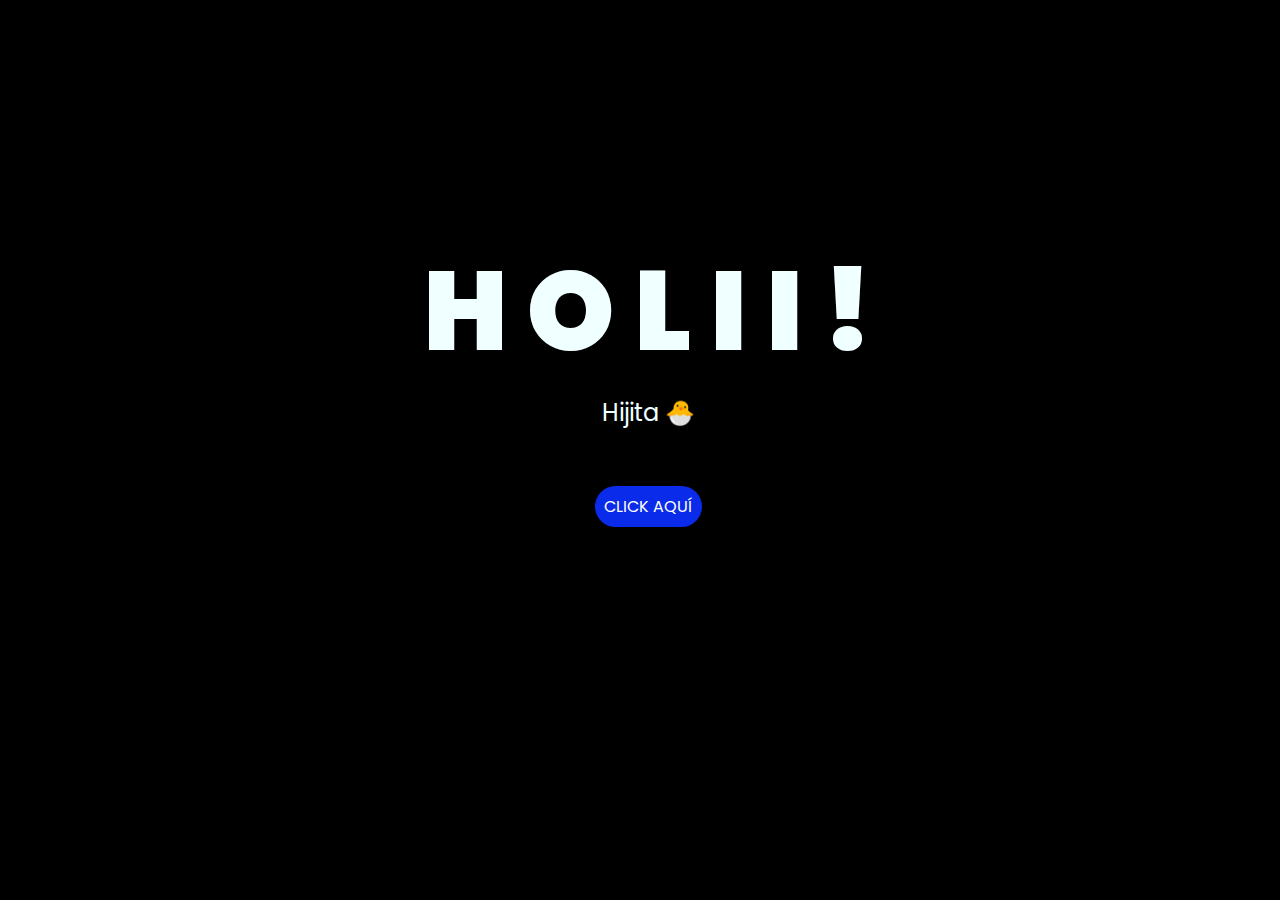
<file: index.html>
<!DOCTYPE html>
<html lang="es">

<head>
    <meta charset="UTF-8">
    <meta http-equiv="X-UA-Compatible" content="IE=edge">
    <meta name="viewport" content="width=device-width, initial-scale=1.0">
    <link rel="stylesheet" href="css/style.css">
    <link rel="icon" href="img/flowers.png" type="image/x-icon">
    <title>Flowers</title>
</head>

<body>
    <div class="greetings">
        <span>H</span>
        <span>O</span>
        <span>L</span>
        <span>I</span>
        <span>I</span>
        <span>!</span>
    </div>
    <div class="description">
        <span>Hijita 🐣<br><br>
            
        </span>
    </div>
    <div class="button">
        <button class="botones">
            <a href="flower.html" style="color: #fff;">CLICK AQUÍ</a>
        </button>
    </div>

</body>

</html>
</file>
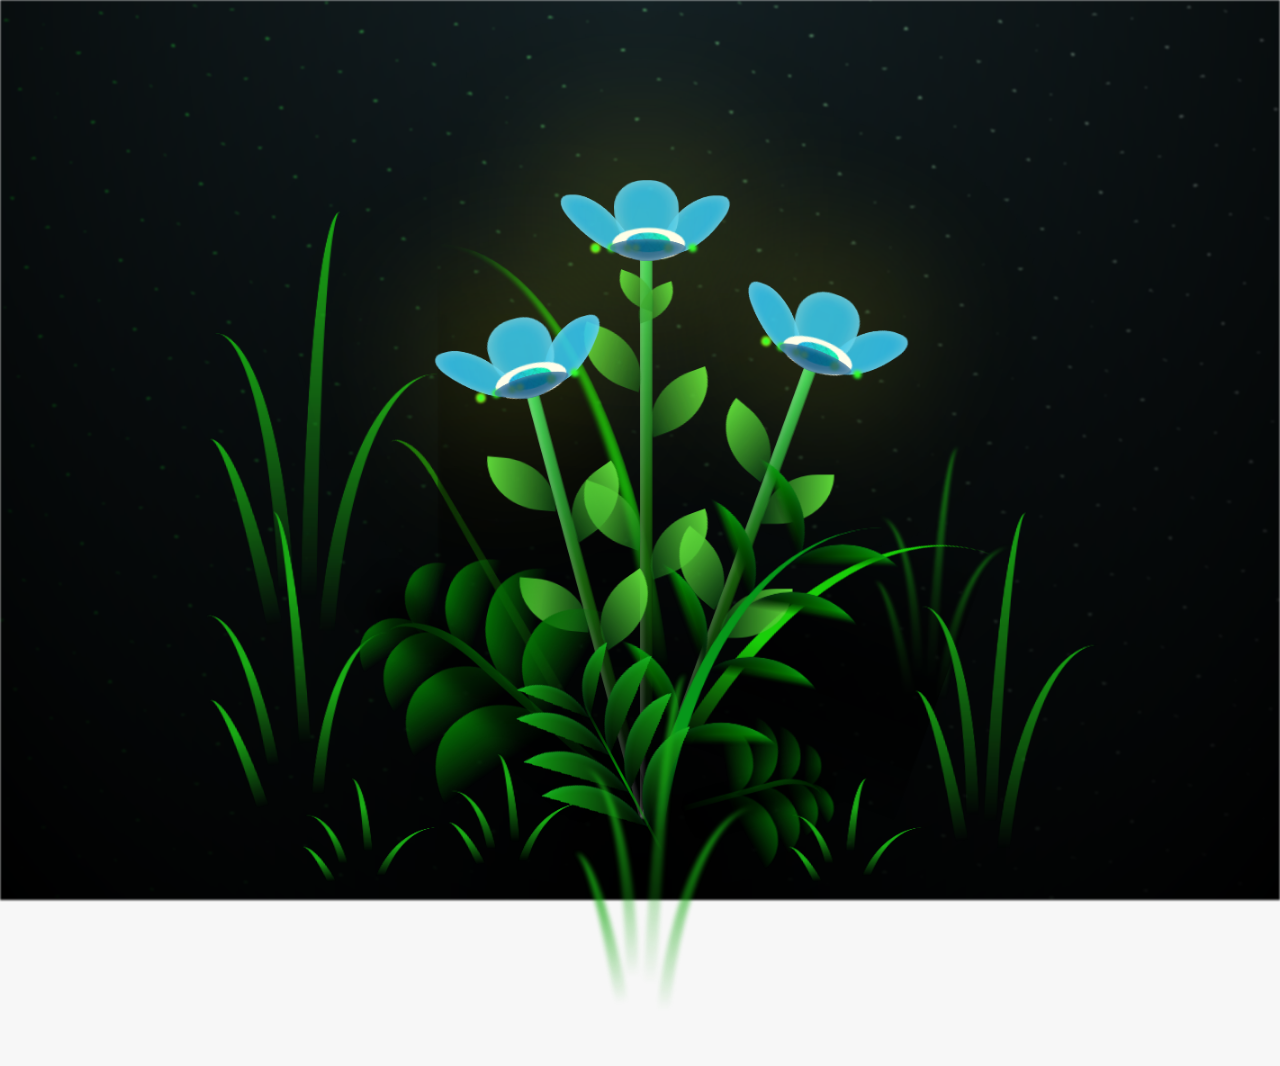
<file: flower.html>
<!DOCTYPE html>
<html lang="es">
  <head>
    <meta charset="UTF-8" />
    <meta http-equiv="X-UA-Compatible" content="IE=edge" />
    <meta name="viewport" content="width=device-width, initial-scale=1.0" />
    <link rel="stylesheet" href="css/main.css" />
    <link rel="icon" href="img/flowers.png" type="image/x-icon" />
    <title>Flower</title>
  </head>
  <body class="container">
    <audio src="sound/Iframe 10cm - Spring Snow (Lovely Runner OST) __ español + easy lyrics [ymdft6FmbUY].mp3" autoplay></audio>
    <div id="lyrics">
     
    </div>
    <h1 class="titulo">💕Estas Flores Son Para Ti Hijita.<br><br>
      Por La Gran Persona Que Eres💕</h1>
  
    <div class="night"></div>
    <div class="flowers">
      <div class="flower flower--1">
        <div class="flower__leafs flower__leafs--1">
          <div class="flower__leaf flower__leaf--1"></div>
          <div class="flower__leaf flower__leaf--2"></div>
          <div class="flower__leaf flower__leaf--3"></div>
          <div class="flower__leaf flower__leaf--4"></div>
          <div class="flower__white-circle"></div>

          <div class="flower__light flower__light--1"></div>
          <div class="flower__light flower__light--2"></div>
          <div class="flower__light flower__light--3"></div>
          <div class="flower__light flower__light--4"></div>
          <div class="flower__light flower__light--5"></div>
          <div class="flower__light flower__light--6"></div>
          <div class="flower__light flower__light--7"></div>
          <div class="flower__light flower__light--8"></div>
        </div>
        <div class="flower__line">
          <div class="flower__line__leaf flower__line__leaf--1"></div>
          <div class="flower__line__leaf flower__line__leaf--2"></div>
          <div class="flower__line__leaf flower__line__leaf--3"></div>
          <div class="flower__line__leaf flower__line__leaf--4"></div>
          <div class="flower__line__leaf flower__line__leaf--5"></div>
          <div class="flower__line__leaf flower__line__leaf--6"></div>
        </div>
      </div>

      <div class="flower flower--2">
        <div class="flower__leafs flower__leafs--2">
          <div class="flower__leaf flower__leaf--1"></div>
          <div class="flower__leaf flower__leaf--2"></div>
          <div class="flower__leaf flower__leaf--3"></div>
          <div class="flower__leaf flower__leaf--4"></div>
          <div class="flower__white-circle"></div>

          <div class="flower__light flower__light--1"></div>
          <div class="flower__light flower__light--2"></div>
          <div class="flower__light flower__light--3"></div>
          <div class="flower__light flower__light--4"></div>
          <div class="flower__light flower__light--5"></div>
          <div class="flower__light flower__light--6"></div>
          <div class="flower__light flower__light--7"></div>
          <div class="flower__light flower__light--8"></div>
        </div>
        <div class="flower__line">
          <div class="flower__line__leaf flower__line__leaf--1"></div>
          <div class="flower__line__leaf flower__line__leaf--2"></div>
          <div class="flower__line__leaf flower__line__leaf--3"></div>
          <div class="flower__line__leaf flower__line__leaf--4"></div>
        </div>
      </div>

      <div class="flower flower--3">
        <div class="flower__leafs flower__leafs--3">
          <div class="flower__leaf flower__leaf--1"></div>
          <div class="flower__leaf flower__leaf--2"></div>
          <div class="flower__leaf flower__leaf--3"></div>
          <div class="flower__leaf flower__leaf--4"></div>
          <div class="flower__white-circle"></div>

          <div class="flower__light flower__light--1"></div>
          <div class="flower__light flower__light--2"></div>
          <div class="flower__light flower__light--3"></div>
          <div class="flower__light flower__light--4"></div>
          <div class="flower__light flower__light--5"></div>
          <div class="flower__light flower__light--6"></div>
          <div class="flower__light flower__light--7"></div>
          <div class="flower__light flower__light--8"></div>
        </div>
        <div class="flower__line">
          <div class="flower__line__leaf flower__line__leaf--1"></div>
          <div class="flower__line__leaf flower__line__leaf--2"></div>
          <div class="flower__line__leaf flower__line__leaf--3"></div>
          <div class="flower__line__leaf flower__line__leaf--4"></div>
        </div>
      </div>

      <div class="grow-ans" style="--d: 1.2s">
        <div class="flower__g-long">
          <div class="flower__g-long__top"></div>
          <div class="flower__g-long__bottom"></div>
        </div>
      </div>

      <div class="growing-grass">
        <div class="flower__grass flower__grass--1">
          <div class="flower__grass--top"></div>
          <div class="flower__grass--bottom"></div>
          <div class="flower__grass__leaf flower__grass__leaf--1"></div>
          <div class="flower__grass__leaf flower__grass__leaf--2"></div>
          <div class="flower__grass__leaf flower__grass__leaf--3"></div>
          <div class="flower__grass__leaf flower__grass__leaf--4"></div>
          <div class="flower__grass__leaf flower__grass__leaf--5"></div>
          <div class="flower__grass__leaf flower__grass__leaf--6"></div>
          <div class="flower__grass__leaf flower__grass__leaf--7"></div>
          <div class="flower__grass__leaf flower__grass__leaf--8"></div>
          <div class="flower__grass__overlay"></div>
        </div>
      </div>

      <div class="growing-grass">
        <div class="flower__grass flower__grass--2">
          <div class="flower__grass--top"></div>
          <div class="flower__grass--bottom"></div>
          <div class="flower__grass__leaf flower__grass__leaf--1"></div>
          <div class="flower__grass__leaf flower__grass__leaf--2"></div>
          <div class="flower__grass__leaf flower__grass__leaf--3"></div>
          <div class="flower__grass__leaf flower__grass__leaf--4"></div>
          <div class="flower__grass__leaf flower__grass__leaf--5"></div>
          <div class="flower__grass__leaf flower__grass__leaf--6"></div>
          <div class="flower__grass__leaf flower__grass__leaf--7"></div>
          <div class="flower__grass__leaf flower__grass__leaf--8"></div>
          <div class="flower__grass__overlay"></div>
        </div>
      </div>

      <div class="grow-ans" style="--d: 2.4s">
        <div class="flower__g-right flower__g-right--1">
          <div class="leaf"></div>
        </div>
      </div>

      <div class="grow-ans" style="--d: 2.8s">
        <div class="flower__g-right flower__g-right--2">
          <div class="leaf"></div>
        </div>
      </div>

      <div class="grow-ans" style="--d: 2.8s">
        <div class="flower__g-front">
          <div
            class="flower__g-front__leaf-wrapper flower__g-front__leaf-wrapper--1"
          >
            <div class="flower__g-front__leaf"></div>
          </div>
          <div
            class="flower__g-front__leaf-wrapper flower__g-front__leaf-wrapper--2"
          >
            <div class="flower__g-front__leaf"></div>
          </div>
          <div
            class="flower__g-front__leaf-wrapper flower__g-front__leaf-wrapper--3"
          >
            <div class="flower__g-front__leaf"></div>
          </div>
          <div
            class="flower__g-front__leaf-wrapper flower__g-front__leaf-wrapper--4"
          >
            <div class="flower__g-front__leaf"></div>
          </div>
          <div
            class="flower__g-front__leaf-wrapper flower__g-front__leaf-wrapper--5"
          >
            <div class="flower__g-front__leaf"></div>
          </div>
          <div
            class="flower__g-front__leaf-wrapper flower__g-front__leaf-wrapper--6"
          >
            <div class="flower__g-front__leaf"></div>
          </div>
          <div
            class="flower__g-front__leaf-wrapper flower__g-front__leaf-wrapper--7"
          >
            <div class="flower__g-front__leaf"></div>
          </div>
          <div
            class="flower__g-front__leaf-wrapper flower__g-front__leaf-wrapper--8"
          >
            <div class="flower__g-front__leaf"></div>
          </div>
          <div class="flower__g-front__line"></div>
        </div>
      </div>

      <div class="grow-ans" style="--d: 3.2s">
        <div class="flower__g-fr">
          <div class="leaf"></div>
          <div class="flower__g-fr__leaf flower__g-fr__leaf--1"></div>
          <div class="flower__g-fr__leaf flower__g-fr__leaf--2"></div>
          <div class="flower__g-fr__leaf flower__g-fr__leaf--3"></div>
          <div class="flower__g-fr__leaf flower__g-fr__leaf--4"></div>
          <div class="flower__g-fr__leaf flower__g-fr__leaf--5"></div>
          <div class="flower__g-fr__leaf flower__g-fr__leaf--6"></div>
          <div class="flower__g-fr__leaf flower__g-fr__leaf--7"></div>
          <div class="flower__g-fr__leaf flower__g-fr__leaf--8"></div>
        </div>
      </div>

      <div class="long-g long-g--0">
        <div class="grow-ans" style="--d: 3s">
          <div class="leaf leaf--0"></div>
        </div>
        <div class="grow-ans" style="--d: 2.2s">
          <div class="leaf leaf--1"></div>
        </div>
        <div class="grow-ans" style="--d: 3.4s">
          <div class="leaf leaf--2"></div>
        </div>
        <div class="grow-ans" style="--d: 3.6s">
          <div class="leaf leaf--3"></div>
        </div>
      </div>

      <div class="long-g long-g--1">
        <div class="grow-ans" style="--d: 3.6s">
          <div class="leaf leaf--0"></div>
        </div>
        <div class="grow-ans" style="--d: 3.8s">
          <div class="leaf leaf--1"></div>
        </div>
        <div class="grow-ans" style="--d: 4s">
          <div class="leaf leaf--2"></div>
        </div>
        <div class="grow-ans" style="--d: 4.2s">
          <div class="leaf leaf--3"></div>
        </div>
      </div>

      <div class="long-g long-g--2">
        <div class="grow-ans" style="--d: 4s">
          <div class="leaf leaf--0"></div>
        </div>
        <div class="grow-ans" style="--d: 4.2s">
          <div class="leaf leaf--1"></div>
        </div>
        <div class="grow-ans" style="--d: 4.4s">
          <div class="leaf leaf--2"></div>
        </div>
        <div class="grow-ans" style="--d: 4.6s">
          <div class="leaf leaf--3"></div>
        </div>
      </div>

      <div class="long-g long-g--3">
        <div class="grow-ans" style="--d: 4s">
          <div class="leaf leaf--0"></div>
        </div>
        <div class="grow-ans" style="--d: 4.2s">
          <div class="leaf leaf--1"></div>
        </div>
        <div class="grow-ans" style="--d: 3s">
          <div class="leaf leaf--2"></div>
        </div>
        <div class="grow-ans" style="--d: 3.6s">
          <div class="leaf leaf--3"></div>
        </div>
      </div>

      <div class="long-g long-g--4">
        <div class="grow-ans" style="--d: 4s">
          <div class="leaf leaf--0"></div>
        </div>
        <div class="grow-ans" style="--d: 4.2s">
          <div class="leaf leaf--1"></div>
        </div>
        <div class="grow-ans" style="--d: 3s">
          <div class="leaf leaf--2"></div>
        </div>
        <div class="grow-ans" style="--d: 3.6s">
          <div class="leaf leaf--3"></div>
        </div>
      </div>

      <div class="long-g long-g--5">
        <div class="grow-ans" style="--d: 4s">
          <div class="leaf leaf--0"></div>
        </div>
        <div class="grow-ans" style="--d: 4.2s">
          <div class="leaf leaf--1"></div>
        </div>
        <div class="grow-ans" style="--d: 3s">
          <div class="leaf leaf--2"></div>
        </div>
        <div class="grow-ans" style="--d: 3.6s">
          <div class="leaf leaf--3"></div>
        </div>
      </div>

      <div class="long-g long-g--6">
        <div class="grow-ans" style="--d: 4.2s">
          <div class="leaf leaf--0"></div>
        </div>
        <div class="grow-ans" style="--d: 4.4s">
          <div class="leaf leaf--1"></div>
        </div>
        <div class="grow-ans" style="--d: 4.6s">
          <div class="leaf leaf--2"></div>
        </div>
        <div class="grow-ans" style="--d: 4.8s">
          <div class="leaf leaf--3"></div>
        </div>
      </div>

      <div class="long-g long-g--7">
        <div class="grow-ans" style="--d: 3s">
          <div class="leaf leaf--0"></div>
        </div>
        <div class="grow-ans" style="--d: 3.2s">
          <div class="leaf leaf--1"></div>
        </div>
        <div class="grow-ans" style="--d: 3.5s">
          <div class="leaf leaf--2"></div>
        </div>
        <div class="grow-ans" style="--d: 3.6s">
          <div class="leaf leaf--3"></div>
        </div>
      </div>
    </div>
    <script src="anim.js"></script>
    <script src="main.js"></script>
  </body>
</html>
</file>
<file: css/style.css>
@import url('https://fonts.googleapis.com/css2?family=Poppins:ital,wght@0,500;1,900&display=swap');
*{
    font-family: 'Poppins',cursive;
}
body{
    color: azure;
    width: 100%;
    height: 82vh;
    display: flex;
    flex-direction: column;
    align-items: center;
    justify-content: center;
    background-color: black;
    /* padding-top: -30; */
}

.botones{
    padding: 9px;
    border-radius: 80px;
    background-color: transparent;
    border: none;
}

.botones a{
    background-color: #0a2be9;
    padding: 9px;
    border-radius: 80px;
    -webkit-border-radius: 80px;
    -moz-border-radius: 80px;
    -ms-border-radius: 80px;
    -o-border-radius: 80px;

}

.botones a:focus{
    background-color: rgb(50, 194, 194);
}

.greetings{
    font-size: 7rem;
    font-weight: 900;
}
.greetings > span{
    animation: glow 2.5s ease-in-out infinite;
}
@keyframes glow{
    0%, 100%{
        color: #fff;
        text-shadow: 0 0 12px #39c6d6, 0 0 50px #39c6d6, 0 0 100px #39c6d6;
    }
    10%, 90%{
        color: #111;
        text-shadow: none;
    }
}
.greetings > span:nth-child(2){
    animation-delay: .2s ;
}
.greetings > span:nth-child(3){
    animation-delay: .4s ;
}
.greetings > span:nth-child(4){
    animation-delay: .6s;
}
.greetings > span:nth-child(5){
    animation-delay: .8s;
}
.greetings > span:nth-child(6){
    animation-delay: 1s;
}

.description{
    font-size: 1.5rem;
    margin-bottom: 20px;
}

.button a{
    text-decoration: none;
    font-size: 1rem;
    color: #111;
}

@media screen and (max-width:574px){
    .greetings{
        display: block;
        font-size: 4rem;
        font-weight: 800;
        text-align: center;
    }
    .description{
        font-size: 2rem;
    }
    
    .button a{
        font-size: 1rem;
    }
}
</file>
<file: css/main.css>
*,
*::after,
*::before {
  padding: 0;
  margin: 0;
  box-sizing: border-box;
}

:root {
  --dark-color: #000;
}

body {
  display: flex;
  align-items: flex-end;
  justify-content: center;
  min-height: 100vh;
  background-color: var(--dark-color);
  overflow: hidden;
  perspective: 1000px;
}

#lyrics {
  font-size: 28px;
  font-family: "Franklin Gothic Medium", "Arial Narrow", Arial, sans-serif;
  color: white;
  position: absolute;
  margin-bottom: 20%;
  z-index: 1;
  font-weight: bold;
  letter-spacing: 4px;
}
@media only screen and (max-width: 600px) {
  /* Estilos específicos para dispositivos con un ancho máximo de 600px */
  #lyrics {
      font-size: 14px; /* Reduce el tamaño del texto para dispositivos más pequeños */
      margin-bottom: 530px;
      letter-spacing: 3px;
  }

}
.titulo {
  margin-bottom: 180px;
  font-family: "Arial Narrow", Arial, sans-serif;
  color: rgb(110, 126, 17);
  position: absolute;
  font-weight: bold;
  letter-spacing: 10px;
  opacity: 0;
  animation: fadeIn 3s ease-in-out forwards;
  text-align: center;
  z-index: 9999;
  font-size: 30px;
}
@keyframes fadeIn {
  from {
    opacity: 0;
  }
  to {
    opacity: 1;
  }
}

.night {
  z-index: -1;
  position: absolute;
  left: 50%;
  top: 0;
  transform: translateX(-50%);
  width: 100%;
  height: 100%;
  filter: blur(0.1vmin);
  background-image: radial-gradient(
      ellipse at top,
      transparent 0%,
      var(--dark-color)
    ),
    radial-gradient(
      ellipse at bottom,
      var(--dark-color),
      rgba(145, 233, 255, 0.2)
    ),
    repeating-linear-gradient(
      220deg,
      rgb(0, 0, 0) 0px,
      rgb(0, 0, 0) 19px,
      transparent 19px,
      transparent 22px
    ),
    repeating-linear-gradient(
      189deg,
      rgb(0, 0, 0) 0px,
      rgb(0, 0, 0) 19px,
      transparent 19px,
      transparent 22px
    ),
    repeating-linear-gradient(
      148deg,
      rgb(0, 0, 0) 0px,
      rgb(0, 0, 0) 19px,
      transparent 19px,
      transparent 22px
    ),
    linear-gradient(90deg, rgb(0, 255, 21), rgb(240, 240, 240));
}

.flowers {
  position: relative;
  transform: scale(0.9);
  /*margin-bottom: 100px;
  */
}

@media only screen and (max-width: 600px) {
  /* Estilos específicos para dispositivos con un ancho máximo de 600px */
.flowers {
      font-size: 14px;
      margin-bottom: 35%;
      letter-spacing: 3px;
      transform: scale(1.0);
}

}

.flower {
  position: absolute;
  bottom: 10vmin;
  transform-origin: bottom center;
  z-index: 10;
  --fl-speed: 0.8s;
}
.flower--1 {
  -webkit-animation: moving-flower-1 4s linear infinite;
  animation: moving-flower-1 4s linear infinite;
}
.flower--1 .flower__line {
  height: 70vmin;
  -webkit-animation-delay: 0.3s;
  animation-delay: 0.3s;
}
.flower--1 .flower__line__leaf--1 {
  -webkit-animation: blooming-leaf-right var(--fl-speed) 1.6s backwards;
  animation: blooming-leaf-right var(--fl-speed) 1.6s backwards;
}
.flower--1 .flower__line__leaf--2 {
  -webkit-animation: blooming-leaf-right var(--fl-speed) 1.4s backwards;
  animation: blooming-leaf-right var(--fl-speed) 1.4s backwards;
}
.flower--1 .flower__line__leaf--3 {
  -webkit-animation: blooming-leaf-left var(--fl-speed) 1.2s backwards;
  animation: blooming-leaf-left var(--fl-speed) 1.2s backwards;
}
.flower--1 .flower__line__leaf--4 {
  -webkit-animation: blooming-leaf-left var(--fl-speed) 1s backwards;
  animation: blooming-leaf-left var(--fl-speed) 1s backwards;
}
.flower--1 .flower__line__leaf--5 {
  -webkit-animation: blooming-leaf-right var(--fl-speed) 1.8s backwards;
  animation: blooming-leaf-right var(--fl-speed) 1.8s backwards;
}
.flower--1 .flower__line__leaf--6 {
  -webkit-animation: blooming-leaf-left var(--fl-speed) 2s backwards;
  animation: blooming-leaf-left var(--fl-speed) 2s backwards;
}
.flower--2 {
  left: 50%;
  transform: rotate(20deg);
  -webkit-animation: moving-flower-2 4s linear infinite;
  animation: moving-flower-2 4s linear infinite;
}
.flower--2 .flower__line {
  height: 60vmin;
  -webkit-animation-delay: 0.6s;
  animation-delay: 0.6s;
}
.flower--2 .flower__line__leaf--1 {
  -webkit-animation: blooming-leaf-right var(--fl-speed) 1.9s backwards;
  animation: blooming-leaf-right var(--fl-speed) 1.9s backwards;
}
.flower--2 .flower__line__leaf--2 {
  -webkit-animation: blooming-leaf-right var(--fl-speed) 1.7s backwards;
  animation: blooming-leaf-right var(--fl-speed) 1.7s backwards;
}
.flower--2 .flower__line__leaf--3 {
  -webkit-animation: blooming-leaf-left var(--fl-speed) 1.5s backwards;
  animation: blooming-leaf-left var(--fl-speed) 1.5s backwards;
}
.flower--2 .flower__line__leaf--4 {
  -webkit-animation: blooming-leaf-left var(--fl-speed) 1.3s backwards;
  animation: blooming-leaf-left var(--fl-speed) 1.3s backwards;
}
.flower--3 {
  left: 50%;
  transform: rotate(-15deg);
  -webkit-animation: moving-flower-3 4s linear infinite;
  animation: moving-flower-3 4s linear infinite;
}
.flower--3 .flower__line {
  -webkit-animation-delay: 0.9s;
  animation-delay: 0.9s;
}
.flower--3 .flower__line__leaf--1 {
  -webkit-animation: blooming-leaf-right var(--fl-speed) 2.5s backwards;
  animation: blooming-leaf-right var(--fl-speed) 2.5s backwards;
}
.flower--3 .flower__line__leaf--2 {
  -webkit-animation: blooming-leaf-right var(--fl-speed) 2.3s backwards;
  animation: blooming-leaf-right var(--fl-speed) 2.3s backwards;
}
.flower--3 .flower__line__leaf--3 {
  -webkit-animation: blooming-leaf-left var(--fl-speed) 2.1s backwards;
  animation: blooming-leaf-left var(--fl-speed) 2.1s backwards;
}
.flower--3 .flower__line__leaf--4 {
  -webkit-animation: blooming-leaf-left var(--fl-speed) 1.9s backwards;
  animation: blooming-leaf-left var(--fl-speed) 1.9s backwards;
}
.flower__leafs {
  position: relative;
  -webkit-animation: blooming-flower 2s backwards;
  animation: blooming-flower 2s backwards;
}
.flower__leafs--1 {
  -webkit-animation-delay: 1.1s;
  animation-delay: 1.1s;
}
.flower__leafs--2 {
  -webkit-animation-delay: 1.4s;
  animation-delay: 1.4s;
}
.flower__leafs--3 {
  -webkit-animation-delay: 1.7s;
  animation-delay: 1.7s;
}
.flower__leafs::after {
  content: "";
  position: absolute;
  left: 0;
  top: 0;
  transform: translate(-50%, -100%);
  width: 8vmin;
  height: 8vmin;
  background-color: #f9fd25;
  /* background-color: #fd2525; */
  filter: blur(10vmin);
}
.flower__leaf {
  position: absolute;
  bottom: 0;
  left: 50%;
  width: 8vmin;
  height: 11vmin;
  border-radius: 51% 49% 47% 53%/44% 45% 55% 69%;
  background-color: #253bfd;
  background-color: #25c0fd;
  transform-origin: bottom center;
  opacity: 0.9;
  box-shadow: inset 0 0 2vmin rgba(255, 255, 255, 0.5);
}
.flower__leaf--1 {
  transform: translate(-10%, 1%) rotateY(40deg) rotateX(-50deg);
}
.flower__leaf--2 {
  transform: translate(-50%, -4%) rotateX(40deg);
}
.flower__leaf--3 {
  transform: translate(-90%, 0%) rotateY(45deg) rotateX(50deg);
}
.flower__leaf--4 {
  width: 8vmin;
  height: 8vmin;
  transform-origin: bottom left;
  border-radius: 4vmin 10vmin 4vmin 4vmin;
  transform: translate(0%, 18%) rotateX(70deg) rotate(-43deg);
  background-color: #014b7c;
  z-index: 1;
  opacity: 0.8;
}
.flower__white-circle {
  position: absolute;
  left: -3.5vmin;
  top: -3vmin;
  width: 9vmin;
  height: 4vmin;
  border-radius: 50%;
  background-color: #fff;
}
.flower__white-circle::after {
  content: "";
  position: absolute;
  left: 50%;
  top: 45%;
  transform: translate(-50%, -50%);
  width: 60%;
  height: 60%;
  border-radius: inherit;
  background-image: repeating-linear-gradient(
      135deg,
      rgba(0, 0, 0, 0.03) 0px,
      rgba(0, 0, 0, 0.03) 1px,
      transparent 1px,
      transparent 12px
    ),
    repeating-linear-gradient(
      45deg,
      rgba(0, 0, 0, 0.03) 0px,
      rgba(0, 0, 0, 0.03) 1px,
      transparent 1px,
      transparent 12px
    ),
    repeating-linear-gradient(
      67.5deg,
      rgba(0, 0, 0, 0.03) 0px,
      rgba(0, 0, 0, 0.03) 1px,
      transparent 1px,
      transparent 12px
    ),
    repeating-linear-gradient(
      135deg,
      rgba(0, 0, 0, 0.03) 0px,
      rgba(0, 0, 0, 0.03) 1px,
      transparent 1px,
      transparent 12px
    ),
    repeating-linear-gradient(
      45deg,
      rgba(0, 0, 0, 0.03) 0px,
      rgba(0, 0, 0, 0.03) 1px,
      transparent 1px,
      transparent 12px
    ),
    repeating-linear-gradient(
      112.5deg,
      rgba(0, 0, 0, 0.03) 0px,
      rgba(0, 0, 0, 0.03) 1px,
      transparent 1px,
      transparent 12px
    ),
    repeating-linear-gradient(
      112.5deg,
      rgba(0, 0, 0, 0.03) 0px,
      rgba(0, 0, 0, 0.03) 1px,
      transparent 1px,
      transparent 12px
    ),
    repeating-linear-gradient(
      45deg,
      rgba(0, 0, 0, 0.03) 0px,
      rgba(0, 0, 0, 0.03) 1px,
      transparent 1px,
      transparent 12px
    ),
    repeating-linear-gradient(
      22.5deg,
      rgba(0, 0, 0, 0.03) 0px,
      rgba(0, 0, 0, 0.03) 1px,
      transparent 1px,
      transparent 12px
    ),
    repeating-linear-gradient(
      45deg,
      rgba(0, 0, 0, 0.03) 0px,
      rgba(0, 0, 0, 0.03) 1px,
      transparent 1px,
      transparent 12px
    ),
    repeating-linear-gradient(
      22.5deg,
      rgba(0, 0, 0, 0.03) 0px,
      rgba(0, 0, 0, 0.03) 1px,
      transparent 1px,
      transparent 12px
    ),
    repeating-linear-gradient(
      135deg,
      rgba(0, 0, 0, 0.03) 0px,
      rgba(0, 0, 0, 0.03) 1px,
      transparent 1px,
      transparent 12px
    ),
    repeating-linear-gradient(
      157.5deg,
      rgba(0, 0, 0, 0.03) 0px,
      rgba(0, 0, 0, 0.03) 1px,
      transparent 1px,
      transparent 12px
    ),
    repeating-linear-gradient(
      67.5deg,
      rgba(0, 0, 0, 0.03) 0px,
      rgba(0, 0, 0, 0.03) 1px,
      transparent 1px,
      transparent 12px
    ),
    repeating-linear-gradient(
      67.5deg,
      rgba(0, 0, 0, 0.03) 0px,
      rgba(0, 0, 0, 0.03) 1px,
      transparent 1px,
      transparent 12px
    ),
    linear-gradient(90deg, rgb(18, 168, 255), rgb(0, 255, 191));
}
.flower__line {
  height: 55vmin;
  width: 1.5vmin;
  background-image: linear-gradient(
      to left,
      rgba(0, 0, 0, 0.2),
      transparent,
      rgba(255, 255, 255, 0.2)
    ),
    linear-gradient(to top, transparent 10%, #1a630c, #39d660);
  box-shadow: inset 0 0 2px rgba(0, 0, 0, 0.5);
  -webkit-animation: grow-flower-tree 4s backwards;
  animation: grow-flower-tree 4s backwards;
}
.flower__line__leaf {
  --w: 7vmin;
  --h: calc(var(--w) + 2vmin);
  position: absolute;
  top: 20%;
  left: 90%;
  width: var(--w);
  height: var(--h);
  border-top-right-radius: var(--h);
  border-bottom-left-radius: var(--h);
  background-image: linear-gradient(to top, rgba(20, 122, 28, 0.4), #5ed639);
}
.flower__line__leaf--1 {
  transform: rotate(70deg) rotateY(30deg);
}
.flower__line__leaf--2 {
  top: 45%;
  transform: rotate(70deg) rotateY(30deg);
}
.flower__line__leaf--3,
.flower__line__leaf--4,
.flower__line__leaf--6 {
  border-top-right-radius: 0;
  border-bottom-left-radius: 0;
  border-top-left-radius: var(--h);
  border-bottom-right-radius: var(--h);
  left: -460%;
  top: 12%;
  transform: rotate(-70deg) rotateY(30deg);
}
.flower__line__leaf--4 {
  top: 40%;
}
.flower__line__leaf--5 {
  top: 0;
  transform-origin: left;
  transform: rotate(70deg) rotateY(30deg) scale(0.6);
}
.flower__line__leaf--6 {
  top: -2%;
  left: -450%;
  transform-origin: right;
  transform: rotate(-70deg) rotateY(30deg) scale(0.6);
}
.flower__light {
  position: absolute;
  bottom: 0vmin;
  width: 1vmin;
  height: 1vmin;
  background-color: rgb(255, 251, 0);
  border-radius: 50%;
  filter: blur(0.2vmin);
  -webkit-animation: light-ans 4s linear infinite backwards;
  animation: light-ans 4s linear infinite backwards;
}
.flower__light:nth-child(odd) {
  background-color: #23ff2e;
}
.flower__light--1 {
  left: -2vmin;
  -webkit-animation-delay: 1s;
  animation-delay: 1s;
}
.flower__light--2 {
  left: 3vmin;
  -webkit-animation-delay: 0.5s;
  animation-delay: 0.5s;
}
.flower__light--3 {
  left: -6vmin;
  -webkit-animation-delay: 0.3s;
  animation-delay: 0.3s;
}
.flower__light--4 {
  left: 6vmin;
  -webkit-animation-delay: 0.9s;
  animation-delay: 0.9s;
}
.flower__light--5 {
  left: -1vmin;
  -webkit-animation-delay: 1.5s;
  animation-delay: 1.5s;
}
.flower__light--6 {
  left: -4vmin;
  -webkit-animation-delay: 3s;
  animation-delay: 3s;
}
.flower__light--7 {
  left: 3vmin;
  -webkit-animation-delay: 2s;
  animation-delay: 2s;
}
.flower__light--8 {
  left: -6vmin;
  -webkit-animation-delay: 3.5s;
  animation-delay: 3.5s;
}
.flower__grass {
  --c: #056e05;
  --line-w: 1.5vmin;
  position: absolute;
  bottom: 12vmin;
  left: -7vmin;
  display: flex;
  flex-direction: column;
  align-items: flex-end;
  z-index: 20;
  transform-origin: bottom center;
  transform: rotate(-48deg) rotateY(40deg);
}
.flower__grass--1 {
  -webkit-animation: moving-grass 2s linear infinite;
  animation: moving-grass 2s linear infinite;
}
.flower__grass--2 {
  left: 2vmin;
  bottom: 10vmin;
  transform: scale(0.5) rotate(75deg) rotateX(10deg) rotateY(-200deg);
  opacity: 0.8;
  z-index: 0;
  -webkit-animation: moving-grass--2 1.5s linear infinite;
  animation: moving-grass--2 1.5s linear infinite;
}
.flower__grass--top {
  width: 7vmin;
  height: 10vmin;
  border-top-right-radius: 100%;
  border-right: var(--line-w) solid var(--c);
  transform-origin: bottom center;
  transform: rotate(-2deg);
}
.flower__grass--bottom {
  margin-top: -2px;
  width: var(--line-w);
  height: 25vmin;
  background-image: linear-gradient(to top, transparent, var(--c));
}
.flower__grass__leaf {
  --size: 10vmin;
  position: absolute;
  width: calc(var(--size) * 2.1);
  height: var(--size);
  border-top-left-radius: var(--size);
  border-top-right-radius: var(--size);
  background-image: linear-gradient(
    to top,
    transparent,
    transparent 30%,
    var(--c)
  );
  z-index: 100;
}
.flower__grass__leaf--1 {
  top: -6%;
  left: 30%;
  --size: 6vmin;
  transform: rotate(-20deg);
  -webkit-animation: growing-grass-ans--1 2s 2.6s backwards;
  animation: growing-grass-ans--1 2s 2.6s backwards;
}
@-webkit-keyframes growing-grass-ans--1 {
  0% {
    transform-origin: bottom left;
    transform: rotate(-20deg) scale(0);
  }
}
@keyframes growing-grass-ans--1 {
  0% {
    transform-origin: bottom left;
    transform: rotate(-20deg) scale(0);
  }
}
.flower__grass__leaf--2 {
  top: -5%;
  left: -110%;
  --size: 6vmin;
  transform: rotate(10deg);
  -webkit-animation: growing-grass-ans--2 2s 2.4s linear backwards;
  animation: growing-grass-ans--2 2s 2.4s linear backwards;
}
@-webkit-keyframes growing-grass-ans--2 {
  0% {
    transform-origin: bottom right;
    transform: rotate(10deg) scale(0);
  }
}
@keyframes growing-grass-ans--2 {
  0% {
    transform-origin: bottom right;
    transform: rotate(10deg) scale(0);
  }
}
.flower__grass__leaf--3 {
  top: 5%;
  left: 60%;
  --size: 8vmin;
  transform: rotate(-18deg) rotateX(-20deg);
  -webkit-animation: growing-grass-ans--3 2s 2.2s linear backwards;
  animation: growing-grass-ans--3 2s 2.2s linear backwards;
}
@-webkit-keyframes growing-grass-ans--3 {
  0% {
    transform-origin: bottom left;
    transform: rotate(-18deg) rotateX(-20deg) scale(0);
  }
}
@keyframes growing-grass-ans--3 {
  0% {
    transform-origin: bottom left;
    transform: rotate(-18deg) rotateX(-20deg) scale(0);
  }
}
.flower__grass__leaf--4 {
  top: 6%;
  left: -135%;
  --size: 8vmin;
  transform: rotate(2deg);
  -webkit-animation: growing-grass-ans--4 2s 2s linear backwards;
  animation: growing-grass-ans--4 2s 2s linear backwards;
}
@-webkit-keyframes growing-grass-ans--4 {
  0% {
    transform-origin: bottom right;
    transform: rotate(2deg) scale(0);
  }
}
@keyframes growing-grass-ans--4 {
  0% {
    transform-origin: bottom right;
    transform: rotate(2deg) scale(0);
  }
}
.flower__grass__leaf--5 {
  top: 20%;
  left: 60%;
  --size: 10vmin;
  transform: rotate(-24deg) rotateX(-20deg);
  -webkit-animation: growing-grass-ans--5 2s 1.8s linear backwards;
  animation: growing-grass-ans--5 2s 1.8s linear backwards;
}
@-webkit-keyframes growing-grass-ans--5 {
  0% {
    transform-origin: bottom left;
    transform: rotate(-24deg) rotateX(-20deg) scale(0);
  }
}
@keyframes growing-grass-ans--5 {
  0% {
    transform-origin: bottom left;
    transform: rotate(-24deg) rotateX(-20deg) scale(0);
  }
}
.flower__grass__leaf--6 {
  top: 22%;
  left: -180%;
  --size: 10vmin;
  transform: rotate(10deg);
  -webkit-animation: growing-grass-ans--6 2s 1.6s linear backwards;
  animation: growing-grass-ans--6 2s 1.6s linear backwards;
}
@-webkit-keyframes growing-grass-ans--6 {
  0% {
    transform-origin: bottom right;
    transform: rotate(10deg) scale(0);
  }
}
@keyframes growing-grass-ans--6 {
  0% {
    transform-origin: bottom right;
    transform: rotate(10deg) scale(0);
  }
}
.flower__grass__leaf--7 {
  top: 39%;
  left: 70%;
  --size: 10vmin;
  transform: rotate(-10deg);
  -webkit-animation: growing-grass-ans--7 2s 1.4s linear backwards;
  animation: growing-grass-ans--7 2s 1.4s linear backwards;
}
@-webkit-keyframes growing-grass-ans--7 {
  0% {
    transform-origin: bottom left;
    transform: rotate(-10deg) scale(0);
  }
}
@keyframes growing-grass-ans--7 {
  0% {
    transform-origin: bottom left;
    transform: rotate(-10deg) scale(0);
  }
}
.flower__grass__leaf--8 {
  top: 40%;
  left: -215%;
  --size: 11vmin;
  transform: rotate(10deg);
  -webkit-animation: growing-grass-ans--8 2s 1.2s linear backwards;
  animation: growing-grass-ans--8 2s 1.2s linear backwards;
}
@-webkit-keyframes growing-grass-ans--8 {
  0% {
    transform-origin: bottom right;
    transform: rotate(10deg) scale(0);
  }
}
@keyframes growing-grass-ans--8 {
  0% {
    transform-origin: bottom right;
    transform: rotate(10deg) scale(0);
  }
}
.flower__grass__overlay {
  position: absolute;
  top: -10%;
  right: 0%;
  width: 100%;
  height: 100%;
  background-color: rgba(0, 0, 0, 0.6);
  filter: blur(1.5vmin);
  z-index: 100;
}
.flower__g-long {
  --w: 2vmin;
  --h: 6vmin;
  --c: #1b7509;
  position: absolute;
  bottom: 10vmin;
  left: -3vmin;
  transform-origin: bottom center;
  transform: rotate(-30deg) rotateY(-20deg);
  display: flex;
  flex-direction: column;
  align-items: flex-end;
  -webkit-animation: flower-g-long-ans 3s linear infinite;
  animation: flower-g-long-ans 3s linear infinite;
}
@-webkit-keyframes flower-g-long-ans {
  0%,
  100% {
    transform: rotate(-30deg) rotateY(-20deg);
  }
  50% {
    transform: rotate(-32deg) rotateY(-20deg);
  }
}
@keyframes flower-g-long-ans {
  0%,
  100% {
    transform: rotate(-30deg) rotateY(-20deg);
  }
  50% {
    transform: rotate(-32deg) rotateY(-20deg);
  }
}
.flower__g-long__top {
  top: calc(var(--h) * -1);
  width: calc(var(--w) + 1vmin);
  height: var(--h);
  border-top-right-radius: 100%;
  border-right: 0.7vmin solid var(--c);
  transform: translate(-0.7vmin, 1vmin);
}
.flower__g-long__bottom {
  width: var(--w);
  height: 50vmin;
  transform-origin: bottom center;
  background-image: linear-gradient(to top, transparent 30%, var(--c));
  box-shadow: inset 0 0 2px rgba(0, 0, 0, 0.5);
  -webkit-clip-path: polygon(35% 0, 65% 1%, 100% 100%, 0% 100%);
  clip-path: polygon(35% 0, 65% 1%, 100% 100%, 0% 100%);
}
.flower__g-right {
  position: absolute;
  bottom: 6vmin;
  left: -2vmin;
  transform-origin: bottom left;
  transform: rotate(20deg);
}
.flower__g-right .leaf {
  width: 30vmin;
  height: 50vmin;
  border-top-left-radius: 100%;
  border-left: 2vmin solid #1ace09;
  background-image: linear-gradient(
    to bottom,
    transparent,
    var(--dark-color) 60%
  );
  -webkit-mask-image: linear-gradient(to top, transparent 30%, #189707 60%);
}
.flower__g-right--1 {
  -webkit-animation: flower-g-right-ans 2.5s linear infinite;
  animation: flower-g-right-ans 2.5s linear infinite;
}
.flower__g-right--2 {
  left: 5vmin;
  transform: rotateY(-180deg);
  -webkit-animation: flower-g-right-ans--2 3s linear infinite;
  animation: flower-g-right-ans--2 3s linear infinite;
}
.flower__g-right--2 .leaf {
  height: 75vmin;
  filter: blur(0.3vmin);
  opacity: 0.8;
}
@-webkit-keyframes flower-g-right-ans {
  0%,
  100% {
    transform: rotate(20deg);
  }
  50% {
    transform: rotate(24deg) rotateX(-20deg);
  }
}
@keyframes flower-g-right-ans {
  0%,
  100% {
    transform: rotate(20deg);
  }
  50% {
    transform: rotate(24deg) rotateX(-20deg);
  }
}
@-webkit-keyframes flower-g-right-ans--2 {
  0%,
  100% {
    transform: rotateY(-180deg) rotate(0deg) rotateX(-20deg);
  }
  50% {
    transform: rotateY(-180deg) rotate(6deg) rotateX(-20deg);
  }
}
@keyframes flower-g-right-ans--2 {
  0%,
  100% {
    transform: rotateY(-180deg) rotate(0deg) rotateX(-20deg);
  }
  50% {
    transform: rotateY(-180deg) rotate(6deg) rotateX(-20deg);
  }
}
.flower__g-front {
  position: absolute;
  bottom: 6vmin;
  left: 2.5vmin;
  z-index: 100;
  transform-origin: bottom center;
  transform: rotate(-28deg) rotateY(30deg) scale(1.04);
  -webkit-animation: flower__g-front-ans 2s linear infinite;
  animation: flower__g-front-ans 2s linear infinite;
}
@-webkit-keyframes flower__g-front-ans {
  0%,
  100% {
    transform: rotate(-28deg) rotateY(30deg) scale(1.04);
  }
  50% {
    transform: rotate(-35deg) rotateY(40deg) scale(1.04);
  }
}
@keyframes flower__g-front-ans {
  0%,
  100% {
    transform: rotate(-28deg) rotateY(30deg) scale(1.04);
  }
  50% {
    transform: rotate(-35deg) rotateY(40deg) scale(1.04);
  }
}
.flower__g-front__line {
  width: 0.3vmin;
  height: 20vmin;
  background-image: linear-gradient(
    to top,
    transparent,
    #079707,
    transparent 100%
  );
  position: relative;
}
.flower__g-front__leaf-wrapper {
  position: absolute;
  top: 0;
  left: 0;
  transform-origin: bottom left;
  transform: rotate(10deg);
}
.flower__g-front__leaf-wrapper:nth-child(even) {
  left: 0vmin;
  transform: rotateY(-180deg) rotate(5deg);
  -webkit-animation: flower__g-front__leaf-left-ans 1s ease-in backwards;
  animation: flower__g-front__leaf-left-ans 1s ease-in backwards;
}
.flower__g-front__leaf-wrapper:nth-child(odd) {
  -webkit-animation: flower__g-front__leaf-ans 1s ease-in backwards;
  animation: flower__g-front__leaf-ans 1s ease-in backwards;
}
.flower__g-front__leaf-wrapper--1 {
  top: -8vmin;
  transform: scale(0.7);
  -webkit-animation: flower__g-front__leaf-ans 1s 5.5s ease-in backwards !important;
  animation: flower__g-front__leaf-ans 1s 5.5s ease-in backwards !important;
}
.flower__g-front__leaf-wrapper--2 {
  top: -8vmin;
  transform: rotateY(-180deg) scale(0.7) !important;
  -webkit-animation: flower__g-front__leaf-left-ans-2 1s 4.6s ease-in backwards !important;
  animation: flower__g-front__leaf-left-ans-2 1s 4.6s ease-in backwards !important;
}
.flower__g-front__leaf-wrapper--3 {
  top: -3vmin;
  -webkit-animation: flower__g-front__leaf-ans 1s 4.6s ease-in backwards;
  animation: flower__g-front__leaf-ans 1s 4.6s ease-in backwards;
}
.flower__g-front__leaf-wrapper--4 {
  top: -3vmin;
  transform: rotateY(-180deg) scale(0.9) !important;
  -webkit-animation: flower__g-front__leaf-left-ans-2 1s 4.6s ease-in backwards !important;
  animation: flower__g-front__leaf-left-ans-2 1s 4.6s ease-in backwards !important;
}
@-webkit-keyframes flower__g-front__leaf-left-ans-2 {
  0% {
    transform: rotateY(-180deg) scale(0);
  }
}
@keyframes flower__g-front__leaf-left-ans-2 {
  0% {
    transform: rotateY(-180deg) scale(0);
  }
}
.flower__g-front__leaf-wrapper--5,
.flower__g-front__leaf-wrapper--6 {
  top: 2vmin;
}
.flower__g-front__leaf-wrapper--7,
.flower__g-front__leaf-wrapper--8 {
  top: 6.5vmin;
}
.flower__g-front__leaf-wrapper--2 {
  -webkit-animation-delay: 5.2s !important;
  animation-delay: 5.2s !important;
}
.flower__g-front__leaf-wrapper--3 {
  -webkit-animation-delay: 4.9s !important;
  animation-delay: 4.9s !important;
}
.flower__g-front__leaf-wrapper--5 {
  -webkit-animation-delay: 4.3s !important;
  animation-delay: 4.3s !important;
}
.flower__g-front__leaf-wrapper--6 {
  -webkit-animation-delay: 4.1s !important;
  animation-delay: 4.1s !important;
}
.flower__g-front__leaf-wrapper--7 {
  -webkit-animation-delay: 3.8s !important;
  animation-delay: 3.8s !important;
}
.flower__g-front__leaf-wrapper--8 {
  -webkit-animation-delay: 3.5s !important;
  animation-delay: 3.5s !important;
}
@-webkit-keyframes flower__g-front__leaf-ans {
  0% {
    transform: rotate(10deg) scale(0);
  }
}
@keyframes flower__g-front__leaf-ans {
  0% {
    transform: rotate(10deg) scale(0);
  }
}
@-webkit-keyframes flower__g-front__leaf-left-ans {
  0% {
    transform: rotateY(-180deg) rotate(5deg) scale(0);
  }
}
@keyframes flower__g-front__leaf-left-ans {
  0% {
    transform: rotateY(-180deg) rotate(5deg) scale(0);
  }
}
.flower__g-front__leaf {
  width: 10vmin;
  height: 10vmin;
  border-radius: 100% 0% 0% 100%/100% 100% 0% 0%;
  box-shadow: inset 0 2px 1vmin hsla(143, 97%, 58%, 0.2);
  background-image: linear-gradient(
      to bottom left,
      transparent,
      var(--dark-color)
    ),
    linear-gradient(to bottom right, #15aa15 50%, transparent 50%, transparent);
  -webkit-mask-image: linear-gradient(
    to bottom right,
    #15aa15 50%,
    transparent 50%,
    transparent
  );
  mask-image: linear-gradient(
    to bottom right,
    #3faa15 50%,
    transparent 50%,
    transparent
  );
}
.flower__g-fr {
  position: absolute;
  bottom: -4vmin;
  left: vmin;
  transform-origin: bottom left;
  z-index: 10;
  -webkit-animation: flower__g-fr-ans 2s linear infinite;
  animation: flower__g-fr-ans 2s linear infinite;
}
@-webkit-keyframes flower__g-fr-ans {
  0%,
  100% {
    transform: rotate(2deg);
  }
  50% {
    transform: rotate(4deg);
  }
}
@keyframes flower__g-fr-ans {
  0%,
  100% {
    transform: rotate(2deg);
  }
  50% {
    transform: rotate(4deg);
  }
}
.flower__g-fr .leaf {
  width: 30vmin;
  height: 50vmin;
  border-top-left-radius: 100%;
  border-left: 2vmin solid #07971a;
  -webkit-mask-image: linear-gradient(to top, transparent 25%, #079097 50%);
  position: relative;
  z-index: 1;
}
.flower__g-fr__leaf {
  position: absolute;
  top: 0;
  left: 0;
  width: 10vmin;
  height: 10vmin;
  border-radius: 100% 0% 0% 100%/100% 100% 0% 0%;
  box-shadow: inset 0 2px 1vmin hsla(143, 97%, 58%, 0.2);
  background-image: linear-gradient(
      to bottom left,
      transparent,
      var(--dark-color) 98%
    ),
    linear-gradient(to bottom right, #08a102 45%, transparent 50%, transparent);
  -webkit-mask-image: linear-gradient(
    135deg,
    #22aa15 40%,
    transparent 50%,
    transparent
  );
}
.flower__g-fr__leaf--1 {
  left: 20vmin;
  transform: rotate(45deg);
  -webkit-animation: flower__g-fr-leaft-ans-1 0.5s 5.2s linear backwards;
  animation: flower__g-fr-leaft-ans-1 0.5s 5.2s linear backwards;
}
@-webkit-keyframes flower__g-fr-leaft-ans-1 {
  0% {
    transform-origin: left;
    transform: rotate(45deg) scale(0);
  }
}
@keyframes flower__g-fr-leaft-ans-1 {
  0% {
    transform-origin: left;
    transform: rotate(45deg) scale(0);
  }
}
.flower__g-fr__leaf--2 {
  left: 12vmin;
  top: -7vmin;
  transform: rotate(25deg) rotateY(-180deg);
  -webkit-animation: flower__g-fr-leaft-ans-6 0.5s 5s linear backwards;
  animation: flower__g-fr-leaft-ans-6 0.5s 5s linear backwards;
}
.flower__g-fr__leaf--3 {
  left: 15vmin;
  top: 6vmin;
  transform: rotate(55deg);
  -webkit-animation: flower__g-fr-leaft-ans-5 0.5s 4.8s linear backwards;
  animation: flower__g-fr-leaft-ans-5 0.5s 4.8s linear backwards;
}
.flower__g-fr__leaf--4 {
  left: 6vmin;
  top: -2vmin;
  transform: rotate(25deg) rotateY(-180deg);
  -webkit-animation: flower__g-fr-leaft-ans-6 0.5s 4.6s linear backwards;
  animation: flower__g-fr-leaft-ans-6 0.5s 4.6s linear backwards;
}
.flower__g-fr__leaf--5 {
  left: 10vmin;
  top: 14vmin;
  transform: rotate(55deg);
  -webkit-animation: flower__g-fr-leaft-ans-5 0.5s 4.4s linear backwards;
  animation: flower__g-fr-leaft-ans-5 0.5s 4.4s linear backwards;
}
@-webkit-keyframes flower__g-fr-leaft-ans-5 {
  0% {
    transform-origin: left;
    transform: rotate(55deg) scale(0);
  }
}
@keyframes flower__g-fr-leaft-ans-5 {
  0% {
    transform-origin: left;
    transform: rotate(55deg) scale(0);
  }
}
.flower__g-fr__leaf--6 {
  left: 0vmin;
  top: 6vmin;
  transform: rotate(25deg) rotateY(-180deg);
  -webkit-animation: flower__g-fr-leaft-ans-6 0.5s 4.2s linear backwards;
  animation: flower__g-fr-leaft-ans-6 0.5s 4.2s linear backwards;
}
@-webkit-keyframes flower__g-fr-leaft-ans-6 {
  0% {
    transform-origin: right;
    transform: rotate(25deg) rotateY(-180deg) scale(0);
  }
}
@keyframes flower__g-fr-leaft-ans-6 {
  0% {
    transform-origin: right;
    transform: rotate(25deg) rotateY(-180deg) scale(0);
  }
}
.flower__g-fr__leaf--7 {
  left: 5vmin;
  top: 22vmin;
  transform: rotate(45deg);
  -webkit-animation: flower__g-fr-leaft-ans-7 0.5s 4s linear backwards;
  animation: flower__g-fr-leaft-ans-7 0.5s 4s linear backwards;
}
@-webkit-keyframes flower__g-fr-leaft-ans-7 {
  0% {
    transform-origin: left;
    transform: rotate(45deg) scale(0);
  }
}
@keyframes flower__g-fr-leaft-ans-7 {
  0% {
    transform-origin: left;
    transform: rotate(45deg) scale(0);
  }
}
.flower__g-fr__leaf--8 {
  left: -4vmin;
  top: 15vmin;
  transform: rotate(15deg) rotateY(-180deg);
  -webkit-animation: flower__g-fr-leaft-ans-8 0.5s 3.8s linear backwards;
  animation: flower__g-fr-leaft-ans-8 0.5s 3.8s linear backwards;
}
@-webkit-keyframes flower__g-fr-leaft-ans-8 {
  0% {
    transform-origin: right;
    transform: rotate(15deg) rotateY(-180deg) scale(0);
  }
}
@keyframes flower__g-fr-leaft-ans-8 {
  0% {
    transform-origin: right;
    transform: rotate(15deg) rotateY(-180deg) scale(0);
  }
}

.long-g {
  position: absolute;
  bottom: 25vmin;
  left: -42vmin;
  transform-origin: bottom left;
}
.long-g--1 {
  bottom: 0vmin;
  transform: scale(0.8) rotate(-5deg);
}
.long-g--1 .leaf {
  -webkit-mask-image: linear-gradient(
    to top,
    transparent 40%,
    #07970e 80%
  ) !important;
}
.long-g--1 .leaf--1 {
  --w: 5vmin;
  --h: 60vmin;
  left: -2vmin;
  transform: rotate(3deg) rotateY(-180deg);
}
.long-g--2,
.long-g--3 {
  bottom: -3vmin;
  left: -35vmin;
  transform-origin: center;
  transform: scale(0.6) rotateX(60deg);
}
.long-g--2 .leaf,
.long-g--3 .leaf {
  -webkit-mask-image: linear-gradient(
    to top,
    transparent 50%,
    #0bcf04 80%
  ) !important;
}
.long-g--2 .leaf--1,
.long-g--3 .leaf--1 {
  left: -1vmin;
  transform: rotateY(-180deg);
}
.long-g--3 {
  left: -17vmin;
  bottom: 0vmin;
}
.long-g--3 .leaf {
  -webkit-mask-image: linear-gradient(
    to top,
    transparent 40%,
    #299707 80%
  ) !important;
}
.long-g--4 {
  left: 25vmin;
  bottom: -3vmin;
  transform-origin: center;
  transform: scale(0.6) rotateX(60deg);
}
.long-g--4 .leaf {
  -webkit-mask-image: linear-gradient(
    to top,
    transparent 50%,
    #156e03 80%
  ) !important;
}
.long-g--5 {
  left: 42vmin;
  bottom: 0vmin;
  transform: scale(0.8) rotate(2deg);
}
.long-g--6 {
  left: 0vmin;
  bottom: -20vmin;
  z-index: 100;
  filter: blur(0.3vmin);
  transform: scale(0.8) rotate(2deg);
}
.long-g--7 {
  left: 35vmin;
  bottom: 20vmin;
  z-index: -1;
  filter: blur(0.3vmin);
  transform: scale(0.6) rotate(2deg);
  opacity: 0.7;
}
.long-g .leaf {
  --w: 15vmin;
  --h: 40vmin;
  --c: #1aaa15;
  position: absolute;
  bottom: 0;
  width: var(--w);
  height: var(--h);
  border-top-left-radius: 100%;
  border-left: 2vmin solid var(--c);
  -webkit-mask-image: linear-gradient(
    to top,
    transparent 20%,
    var(--dark-color)
  );
  transform-origin: bottom center;
}
.long-g .leaf--0 {
  left: 2vmin;
  -webkit-animation: leaf-ans-1 4s linear infinite;
  animation: leaf-ans-1 4s linear infinite;
}
.long-g .leaf--1 {
  --w: 5vmin;
  --h: 60vmin;
  -webkit-animation: leaf-ans-1 4s linear infinite;
  animation: leaf-ans-1 4s linear infinite;
}
.long-g .leaf--2 {
  --w: 10vmin;
  --h: 40vmin;
  left: -0.5vmin;
  bottom: 5vmin;
  transform-origin: bottom left;
  transform: rotateY(-180deg);
  -webkit-animation: leaf-ans-2 3s linear infinite;
  animation: leaf-ans-2 3s linear infinite;
}
.long-g .leaf--3 {
  --w: 5vmin;
  --h: 30vmin;
  left: -1vmin;
  bottom: 3.2vmin;
  transform-origin: bottom left;
  transform: rotate(-10deg) rotateY(-180deg);
  -webkit-animation: leaf-ans-3 3s linear infinite;
  animation: leaf-ans-3 3s linear infinite;
}

@-webkit-keyframes leaf-ans-1 {
  0%,
  100% {
    transform: rotate(-5deg) scale(1);
  }
  50% {
    transform: rotate(5deg) scale(1.1);
  }
}

@keyframes leaf-ans-1 {
  0%,
  100% {
    transform: rotate(-5deg) scale(1);
  }
  50% {
    transform: rotate(5deg) scale(1.1);
  }
}
@-webkit-keyframes leaf-ans-2 {
  0%,
  100% {
    transform: rotateY(-180deg) rotate(5deg);
  }
  50% {
    transform: rotateY(-180deg) rotate(0deg) scale(1.1);
  }
}
@keyframes leaf-ans-2 {
  0%,
  100% {
    transform: rotateY(-180deg) rotate(5deg);
  }
  50% {
    transform: rotateY(-180deg) rotate(0deg) scale(1.1);
  }
}
@-webkit-keyframes leaf-ans-3 {
  0%,
  100% {
    transform: rotate(-10deg) rotateY(-180deg);
  }
  50% {
    transform: rotate(-20deg) rotateY(-180deg);
  }
}
@keyframes leaf-ans-3 {
  0%,
  100% {
    transform: rotate(-10deg) rotateY(-180deg);
  }
  50% {
    transform: rotate(-20deg) rotateY(-180deg);
  }
}
.grow-ans {
  -webkit-animation: grow-ans 2s var(--d) backwards;
  animation: grow-ans 2s var(--d) backwards;
}

@-webkit-keyframes grow-ans {
  0% {
    transform: scale(0);
    opacity: 0;
  }
}

@keyframes grow-ans {
  0% {
    transform: scale(0);
    opacity: 0;
  }
}
@-webkit-keyframes light-ans {
  0% {
    opacity: 0;
    transform: translateY(0vmin);
  }
  25% {
    opacity: 1;
    transform: translateY(-5vmin) translateX(-2vmin);
  }
  50% {
    opacity: 1;
    transform: translateY(-15vmin) translateX(2vmin);
    filter: blur(0.2vmin);
  }
  75% {
    transform: translateY(-20vmin) translateX(-2vmin);
    filter: blur(0.2vmin);
  }
  100% {
    transform: translateY(-30vmin);
    opacity: 0;
    filter: blur(1vmin);
  }
}
@keyframes light-ans {
  0% {
    opacity: 0;
    transform: translateY(0vmin);
  }
  25% {
    opacity: 1;
    transform: translateY(-5vmin) translateX(-2vmin);
  }
  50% {
    opacity: 1;
    transform: translateY(-15vmin) translateX(2vmin);
    filter: blur(0.2vmin);
  }
  75% {
    transform: translateY(-20vmin) translateX(-2vmin);
    filter: blur(0.2vmin);
  }
  100% {
    transform: translateY(-30vmin);
    opacity: 0;
    filter: blur(1vmin);
  }
}
@-webkit-keyframes moving-flower-1 {
  0%,
  100% {
    transform: rotate(2deg);
  }
  50% {
    transform: rotate(-2deg);
  }
}
@keyframes moving-flower-1 {
  0%,
  100% {
    transform: rotate(2deg);
  }
  50% {
    transform: rotate(-2deg);
  }
}
@-webkit-keyframes moving-flower-2 {
  0%,
  100% {
    transform: rotate(18deg);
  }
  50% {
    transform: rotate(14deg);
  }
}
@keyframes moving-flower-2 {
  0%,
  100% {
    transform: rotate(18deg);
  }
  50% {
    transform: rotate(14deg);
  }
}
@-webkit-keyframes moving-flower-3 {
  0%,
  100% {
    transform: rotate(-18deg);
  }
  50% {
    transform: rotate(-20deg) rotateY(-10deg);
  }
}
@keyframes moving-flower-3 {
  0%,
  100% {
    transform: rotate(-18deg);
  }
  50% {
    transform: rotate(-20deg) rotateY(-10deg);
  }
}
@-webkit-keyframes blooming-leaf-right {
  0% {
    transform-origin: left;
    transform: rotate(70deg) rotateY(30deg) scale(0);
  }
}
@keyframes blooming-leaf-right {
  0% {
    transform-origin: left;
    transform: rotate(70deg) rotateY(30deg) scale(0);
  }
}
@-webkit-keyframes blooming-leaf-left {
  0% {
    transform-origin: right;
    transform: rotate(-70deg) rotateY(30deg) scale(0);
  }
}
@keyframes blooming-leaf-left {
  0% {
    transform-origin: right;
    transform: rotate(-70deg) rotateY(30deg) scale(0);
  }
}
@-webkit-keyframes grow-flower-tree {
  0% {
    height: 0;
    border-radius: 1vmin;
  }
}
@keyframes grow-flower-tree {
  0% {
    height: 0;
    border-radius: 1vmin;
  }
}
@-webkit-keyframes blooming-flower {
  0% {
    transform: scale(0);
  }
}
@keyframes blooming-flower {
  0% {
    transform: scale(0);
  }
}
@-webkit-keyframes moving-grass {
  0%,
  100% {
    transform: rotate(-48deg) rotateY(40deg);
  }
  50% {
    transform: rotate(-50deg) rotateY(40deg);
  }
}
@keyframes moving-grass {
  0%,
  100% {
    transform: rotate(-48deg) rotateY(40deg);
  }
  50% {
    transform: rotate(-50deg) rotateY(40deg);
  }
}
@-webkit-keyframes moving-grass--2 {
  0%,
  100% {
    transform: scale(0.5) rotate(75deg) rotateX(10deg) rotateY(-200deg);
  }
  50% {
    transform: scale(0.5) rotate(79deg) rotateX(10deg) rotateY(-200deg);
  }
}
@keyframes moving-grass--2 {
  0%,
  100% {
    transform: scale(0.5) rotate(75deg) rotateX(10deg) rotateY(-200deg);
  }
  50% {
    transform: scale(0.5) rotate(79deg) rotateX(10deg) rotateY(-200deg);
  }
}
.growing-grass {
  -webkit-animation: growing-grass-ans 1s 2s backwards;
  animation: growing-grass-ans 1s 2s backwards;
}

@-webkit-keyframes growing-grass-ans {
  0% {
    transform: scale(0);
  }
}

@keyframes growing-grass-ans {
  0% {
    transform: scale(0);
  }
}
.container * {
  -webkit-animation-play-state: paused !important;
  animation-play-state: paused !important;
} /*# sourceMappingURL=main.css.map */


/* Reset de estilos básicos */
body, h1, p {
  margin: 0;
  padding: 0;
}

/* Estilos generales */
body {
  font-family: 'Arial', sans-serif;
  background-color: #f7f7f7;
  color: #333;
}

.container {
  max-width: 1200px;
  margin: 0 auto;
  padding: 20px;
}

h1 {
  font-size: 2em;
  line-height: 1.5;
  margin-bottom: 20px;
}

/* Media Queries para tamaños de pantalla diferentes */
@media screen and (max-width: 600px) {
  /* Estilos para pantallas pequeñas */
  h1 {
      font-size: 1.5em;
  }
}

@media screen and (min-width: 601px) and (max-width: 1024px) {
  /* Estilos para pantallas medianas */
  h1 {
      font-size: 1.8em;
  }
}

@media screen and (min-width: 1025px) {
  /* Estilos para pantallas grandes */
  h1 {
      font-size: 2em;
  }
}

/* Agregar más estilos según sea necesario */
</file>
